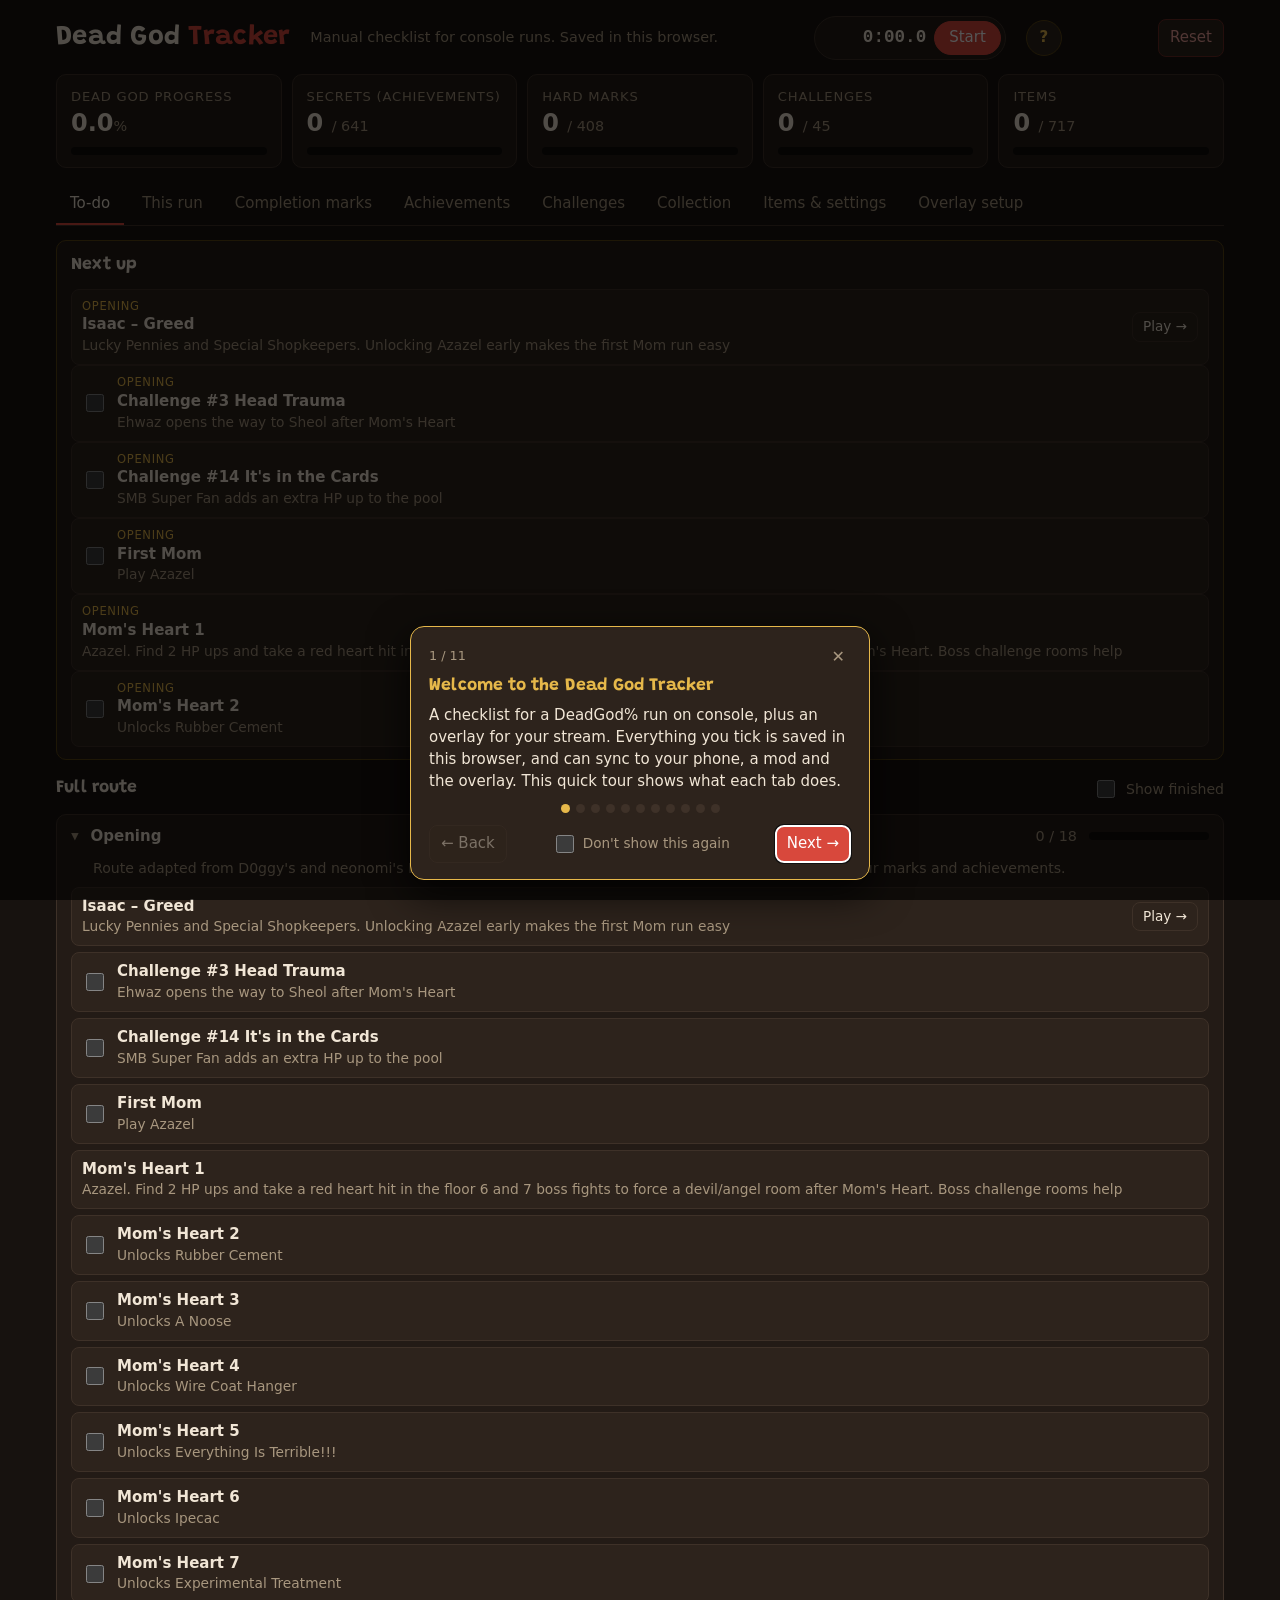
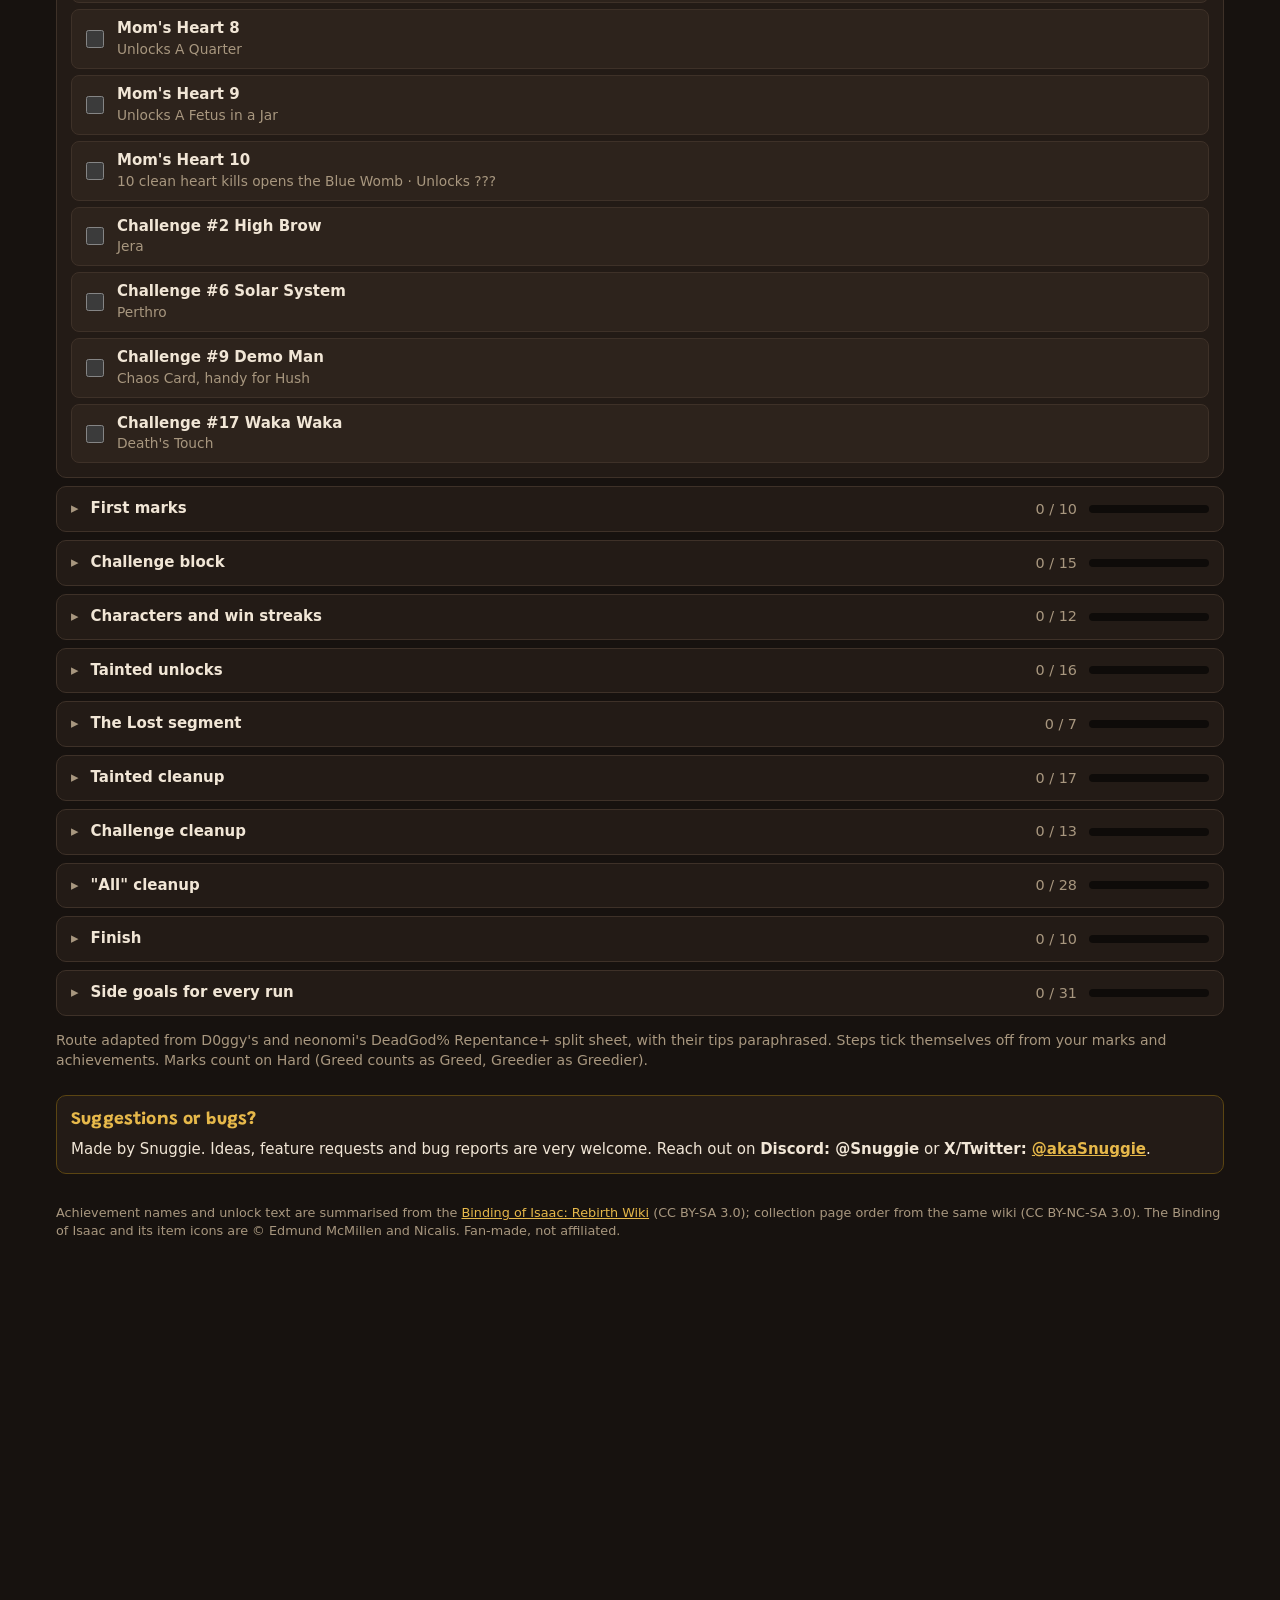
<file: index.html>
<!doctype html>
<html lang="en">
<head>
<meta charset="utf-8">
<meta name="viewport" content="width=device-width, initial-scale=1">
<title>Dead God Tracker</title>
<link rel="preconnect" href="https://fonts.googleapis.com">
<link href="https://fonts.googleapis.com/css2?family=Grandstander:wght@500;700&display=swap" rel="stylesheet">
<link rel="stylesheet" href="css/style.css?v=3cec9bb">
</head>
<body>
<div class="wrap">
  <header class="top">
    <h1 class="brand">Dead God <span>Tracker</span></h1>
    <div class="sub">Manual checklist for console runs. Saved in this browser.</div>
    <div class="htimer" id="htimer">
      <span class="htime" id="htime">0:00.0</span>
      <button class="primary" id="htoggle">Start</button>
    </div>
    <button class="help-btn" id="help-btn" title="How this works (tour)" aria-label="Open the tour">?</button>
    <button class="reset-btn" id="reset-top" title="Clear all progress">Reset</button>
  </header>

  <div class="summary" id="summary"></div>

  <nav class="tabs" role="tablist">
    <button role="tab" data-tab="todo" aria-selected="true">To-do</button>
    <button role="tab" data-tab="run">This run</button>
    <button role="tab" data-tab="marks">Completion marks</button>
    <button role="tab" data-tab="achievements">Achievements</button>
    <button role="tab" data-tab="challenges">Challenges</button>
    <button role="tab" data-tab="collection">Collection</button>
    <button role="tab" data-tab="items">Items &amp; settings</button>
    <button role="tab" data-tab="overlay">Overlay setup</button>
  </nav>

  <section id="tab-todo">
    <div class="card focus-card" id="todo-focus" hidden></div>
    <div class="card next-card">
      <h3>Next up</h3>
      <div id="todo-next"></div>
    </div>
    <div class="toolbar todo-bar">
      <h3 class="todo-h">Full route</h3>
      <label class="inline hint"><input type="checkbox" id="todo-show-done"> Show finished</label>
    </div>
    <div id="todo-phases"></div>
    <p class="hint">Route adapted from D0ggy's and neonomi's DeadGod% Repentance+ split sheet, with their tips paraphrased. Steps tick themselves off from your marks and achievements. Marks count on Hard (Greed counts as Greed, Greedier as Greedier).</p>
  </section>

  <section id="tab-run" hidden>
    <div class="grid2 run-top">
      <div class="card">
        <h3>Speedrun timer</h3>
        <div class="big-time" id="run-time">0:00.0</div>
        <div class="hint" id="run-session"></div>
        <div class="row">
          <button class="primary" id="t-toggle">Start</button>
          <button id="t-end" title="Pauses the timer and downloads a backup file">End session</button>
          <button id="t-reset">Reset timer</button>
        </div>
        <p class="hint">DeadGod% rules: the timer starts with your first run and stops when Dead God pops (it stops itself when you tick it). Pause only between runs. At the end of each stream, show the in-game Secrets menu.</p>
      </div>
      <div class="card">
        <h3>Who are you playing?</h3>
        <div class="char-pick" id="char-pick"></div>
      </div>
    </div>
    <div class="card" id="run-panel"></div>
    <div class="card" id="run-splits"></div>
  </section>

  <section id="tab-marks" hidden>
    <div class="toolbar">
      <div class="legend hint">
        Click a mark to cycle:
        <span><button class="mark" data-l="0">–</button> none</span>
        <span><button class="mark" data-l="1">N</button> normal / Greed</span>
        <span><button class="mark" data-l="2">H</button> hard / Greedier</span>
        Right-click to clear.
      </div>
    </div>
    <div class="marks-legend hint" id="marks-legend"></div>
    <div class="marks-scroll"><table class="marks" id="marks"></table></div>
    <p class="hint" id="autolink-hint"></p>
  </section>

  <section id="tab-achievements" hidden>
    <div class="toolbar">
      <input type="search" id="ach-search" placeholder="Search name, unlock, or #id">
      <select id="ach-filter">
        <option value="locked">Still locked</option>
        <option value="all">All</option>
        <option value="done">Unlocked</option>
      </select>
      <select id="ach-cat"><option value="">All categories</option></select>
      <select id="ach-group">
        <option value="cat">Group by category</option>
        <option value="id">Sort by ID</option>
      </select>
    </div>
    <div id="ach-out"></div>
  </section>

  <section id="tab-challenges" hidden>
    <p class="hint">Ticking a challenge ticks its reward achievement, and the other way round. They are the same thing in the save.</p>
    <div class="ach-list" id="chal-out"></div>
  </section>

  <section id="tab-collection" hidden>
    <p class="hint">The in-game collection page (Stats &rarr; Items), all 6 pages in the same order and layout as the game: 20 items per row, 6 rows per page. Tap an item to tick it. The item count follows your ticks.</p>
    <div class="toolbar">
      <div class="col-pages" id="col-pages" role="group" aria-label="Collection page"></div>
      <input type="search" id="col-search" placeholder="Find an item…" autocomplete="off">
      <label class="inline"><input type="checkbox" id="col-missing"> Missing only</label>
      <label class="inline" id="col-names-wrap" hidden><input type="checkbox" id="col-names"> Show names</label>
    </div>
    <div id="col-out"></div>
    <p class="hint">Item order and names from the <a href="https://bindingofisaacrebirth.wiki.gg/wiki/Collection_Page_(Repentance)" target="_blank" rel="noopener">Binding of Isaac: Rebirth Wiki</a> (CC BY-NC-SA 3.0). Recall, Hold and G FUEL! are never on the page. Repentance+ adds no collectibles, so it has the same 717.</p>
  </section>

  <section id="tab-items" hidden>
    <div class="grid2">
      <div class="card">
        <h3>Collection page</h3>
        <p class="hint">Dead God needs every item on the Stats &rarr; Items collection page. Tick them on the <b>Collection</b> tab, or just enter the count you see in-game.</p>
        <div class="row">
          <button id="items-dec">−1</button>
          <input type="number" id="items" min="0">
          <button id="items-inc">+1</button>
          <span>of</span>
          <input type="number" id="items-total" min="1" title="Total items on the collection page">
        </div>
        <p class="hint">The collection page has 717 items in Repentance and Repentance+. Ticking an item on the Collection tab sets the count for you.</p>
      </div>
      <div class="card">
        <h3>Settings</h3>
        <div class="row"><label class="inline"><input type="checkbox" id="rep-plus"> I'm on Repentance+ (adds the 4 online / Item Descriptions achievements, 641 total)</label></div>
        <div class="row"><label class="inline"><input type="checkbox" id="auto-link"> Auto-tick achievements when I tick the completion marks that unlock them</label></div>
      </div>
      <div class="card" id="sync-card">
        <h3>Sync between devices <span class="tag" id="sync-status">off</span></h3>
        <div id="sync-off">
          <p class="hint">Tick on your phone, in Meld or in any browser, and the overlay follows within a second or two. No account needed: progress goes through <a href="https://ntfy.sh" target="_blank" rel="noopener">ntfy.sh</a>, a free public relay, under a random room name. Anyone who has your room link can see and change your progress, so keep it to yourself.</p>
          <button class="primary" id="sync-start">Turn on sync</button>
          <p class="hint">Already have a room code (for example from the streamer you help)?</p>
          <div class="url-box"><input id="sync-join-code" placeholder="Paste room code" autocomplete="off" spellcheck="false"><button id="sync-join">Join</button></div>
        </div>
        <div id="sync-on" hidden>
          <div class="room-label">Room code</div>
          <div class="room-code"><code id="sync-room"></code><button id="sync-copy-code">Copy code</button></div>
          <p class="hint">Editor link: open it on your phone or other browsers, or send it to a mod so they can tick progress for you during runs. Anyone with it can change your progress, so share it only with people you trust. Never put it on stream.</p>
          <div class="url-box"><input id="sync-link" readonly><button class="primary" id="sync-copy">Copy editor link</button></div>
          <h3>Viewer link (read-only)</h3>
          <p class="hint">A page anyone can open to follow your progress live: overall %, this run, splits, next up and the mark grid. It can't change anything and doesn't reveal your room code, so it's fine to post in chat or on your profile. The overlay link on the Overlay setup tab is read-only in the same way.</p>
          <div class="url-box"><input id="viewer-link" readonly><button class="primary" id="viewer-copy">Copy viewer link</button></div>
          <div class="row"><button id="sync-leave">Turn off sync on this device</button></div>
        </div>
      </div>
      <div class="card">
        <h3>Backup &amp; move between devices</h3>
        <div class="row">
          <button id="export-file">Download backup (.json)</button>
          <label class="inline"><button id="import-file-btn">Load backup…</button><input type="file" id="import-file" accept=".json,application/json" hidden></label>
        </div>
        <div class="row">
          <button id="copy-code">Copy save code</button>
          <button id="paste-code">Load save code</button>
        </div>
        <textarea id="code" placeholder="Paste a save code here, then press Load save code"></textarea>
      </div>
      <div class="card">
        <h3>Reset</h3>
        <p class="hint">Clears all marks, achievements and items. Your settings stay. If sync is on, the reset also reaches your overlay and other devices. You get 15 seconds to undo.</p>
        <button id="reset">Reset all progress</button>
      </div>
    </div>
  </section>

  <section id="tab-overlay" hidden>
    <div class="grid2">
      <div class="card">
        <h3>Build your overlay link</h3>
        <div class="row">
          <div class="ov-views" id="ov-views">
            <div class="hint">Views (tick more than one to rotate between them)</div>
            <label class="chip"><input type="checkbox" name="ov-v" value="summary" checked> Summary panel</label>
            <label class="chip"><input type="checkbox" name="ov-v" value="bar"> Slim progress bar</label>
            <label class="chip"><input type="checkbox" name="ov-v" value="marks"> Completion mark grid</label>
            <label class="chip"><input type="checkbox" name="ov-v" value="remaining"> What's left</label>
            <label class="chip"><input type="checkbox" name="ov-v" value="next"> Next up (to-do)</label>
            <label class="chip"><input type="checkbox" name="ov-v" value="timer"> Timer only</label>
            <label class="chip"><input type="checkbox" name="ov-v" value="run"> This run (character + marks + timer)</label>
            <label class="chip"><input type="checkbox" name="ov-v" value="splits"> Splits</label>
            <label class="chip"><input type="checkbox" name="ov-v" value="items"> Collection progress</label>
            <label class="chip"><input type="checkbox" name="ov-v" value="colpage"> Collection page (icons, turns pages)</label>
          </div>
        </div>
        <div class="row">
          <label class="inline" id="ov-cycle-wrap" style="display:none">Switch every <input type="number" id="ov-cycle" value="15" min="3" max="600" step="1" style="width:5em"> seconds</label>
          <label class="inline">Scale <input type="number" id="ov-scale" value="1" step="0.1" min="0.3" max="4"></label>
        </div>
        <div class="row" id="ov-col-wrap" style="display:none">
          <label class="inline">Turn the collection page every <input type="number" id="ov-pageevery" value="12" min="3" max="600" step="1" style="width:5em"> seconds</label>
          <label class="inline"><input type="checkbox" id="ov-missing"> Missing items only</label>
        </div>
        <p class="hint" id="ov-col-hint" style="display:none">The collection page view is big: it suits a BRB, intermission or just-chatting scene, or a side panel (about 600 × 260 at scale 1). On the gameplay scene, <b>Collection progress</b> is the compact version.</p>
        <div class="row">
          <label class="inline"><input type="checkbox" id="ov-bg"> Dark backdrop (off = transparent)</label>
          <label class="inline"><input type="checkbox" id="ov-tainted" checked> Include tainted (grid)</label>
          <label class="inline"><input type="checkbox" id="ov-timer" checked> Show timer (summary)</label>
        </div>
        <div class="row">
          <label class="inline"><input type="checkbox" id="ov-pin-on"> Always show timer</label>
          <label class="inline" id="ov-pin-wrap" style="display:none">at
            <select id="ov-pin">
              <option value="tr">Top-right corner</option>
              <option value="tl">Top-left corner</option>
              <option value="br">Bottom-right corner</option>
              <option value="bl">Bottom-left corner</option>
              <option value="top">Above the panel</option>
              <option value="bottom">Below the panel</option>
            </select>
          </label>
        </div>
        <p class="hint timer-rule">⏱ DeadGod% rules need the timer visible on stream the whole time. Either tick <b>Always show timer</b> so this overlay keeps it on screen on every view (even while rotating), or add a second browser source with just the <b>Timer only</b> view and pin it where you like. Corner positions sit in the corners of the browser source, so size the source to cover the area where you want it.</p>
        <div class="url-box"><input id="ov-url" readonly><button class="primary" id="ov-copy">Copy</button></div>
        <h3>OBS (ticks show up live)</h3>
        <ol class="steps">
          <li>Add a <b>Browser</b> source (width 400, height 300 for the summary) and paste the overlay link. Tick <i>Shutdown source when not visible</i> off.</li>
          <li>Go to <b>Docks &rarr; Custom Browser Docks</b>, name it "Dead God", and paste <span id="dock-url">this page's link</span>.</li>
          <li>Tick things in the dock. OBS docks and browser sources share storage, so the overlay updates within a second or two.</li>
        </ol>
        <h3>Meld Studio / other apps</h3>
        <p class="hint">Turn on <b>Sync between devices</b> (Items &amp; settings tab) first, then add the overlay link as a browser/web layer. Ticks from your phone or any browser then show up live.</p>
        <p class="hint" id="ov-sync-note"></p>
        <div class="row"><button id="ov-snapshot">Copy a frozen snapshot link instead</button></div>
      </div>
      <div class="card">
        <h3>Preview</h3>
        <div class="preview"><iframe id="ov-preview" title="Overlay preview"></iframe></div>
        <p class="hint">If a view is wider or taller than the browser source, it shrinks to fit instead of being cut off. For full size at scale 1, the slim bar needs a source about 560 px wide.</p>
      </div>
    </div>
  </section>

  <section class="card contact" id="contact">
    <h3>Suggestions or bugs?</h3>
    <p>Made by Snuggie. Ideas, feature requests and bug reports are very welcome. Reach out on <b>Discord: @Snuggie</b> or <b>X/Twitter: <a href="https://x.com/akaSnuggie" target="_blank" rel="noopener">@akaSnuggie</a></b>.</p>
  </section>

  <footer>
    Achievement names and unlock text are summarised from the <a href="https://bindingofisaacrebirth.wiki.gg/wiki/Achievements" target="_blank" rel="noopener">Binding of Isaac: Rebirth Wiki</a> (CC BY-SA 3.0); collection page order from the same wiki (CC BY-NC-SA 3.0).
    The Binding of Isaac and its item icons are &copy; Edmund McMillen and Nicalis. Fan-made, not affiliated.
  </footer>
</div>
<div class="toast" id="toast"></div>
<script src="data/achievements.js?v=3cec9bb"></script>
<script src="data/collection.js?v=3cec9bb"></script>
<script src="js/common.js?v=3cec9bb"></script>
<script src="js/vendor/nacl.min.js?v=3cec9bb"></script>
<script src="js/sync.js?v=3cec9bb"></script>
<script src="data/route.js?v=3cec9bb"></script>
<script src="js/todo.js?v=3cec9bb"></script>
<script src="js/app.js?v=3cec9bb"></script>
<script src="js/tour.js?v=3cec9bb"></script>
</body>
</html>
</file>
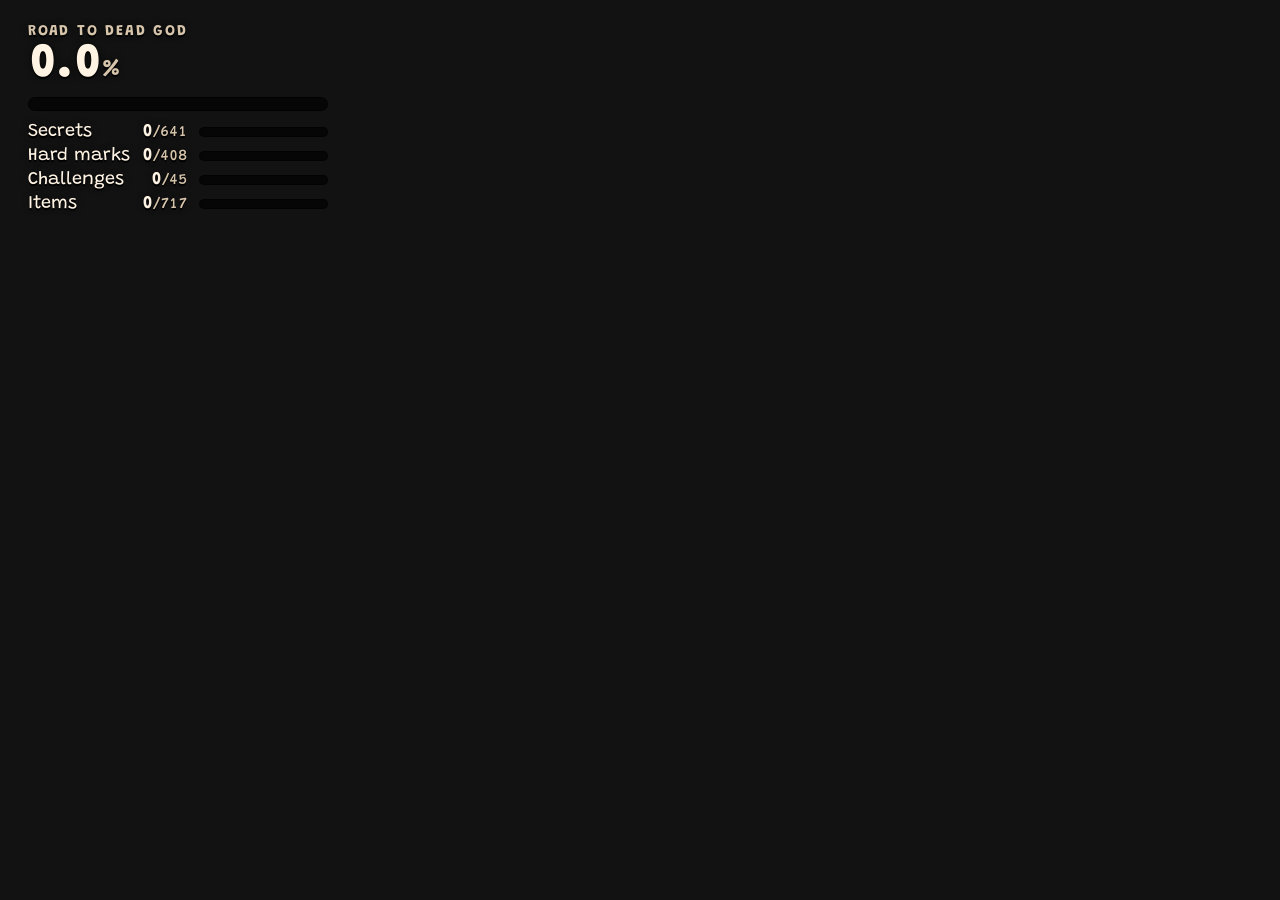
<file: overlay.html>
<!doctype html>
<html lang="en">
<head>
<meta charset="utf-8">
<meta name="viewport" content="width=device-width, initial-scale=1">
<title>Dead God Overlay</title>
<link rel="preconnect" href="https://fonts.googleapis.com">
<link href="https://fonts.googleapis.com/css2?family=Grandstander:wght@500;700;800&display=swap" rel="stylesheet">
<style>
  :root { color-scheme: dark; --text: #fff4e4; --muted: #d6c4ab; --accent: #e0483c; --gold: #f0c04f; --silver: #c9d1da; --scale: 1; }
  html, body { margin: 0; background: transparent; overflow: hidden; }
  body {
    color: var(--text); font-family: "Grandstander", "Comic Sans MS", system-ui, sans-serif;
    text-shadow: 0 2px 0 #000, 0 0 6px #000a;
  }
  #wrap { transform: scale(var(--scale)); transform-origin: top left; display: inline-flex; flex-direction: column; align-items: flex-start; gap: 8px; padding: 10px; }
  #root { display: inline-block; }
  .bg .pin, .bg #root > * { background: rgba(18, 13, 10, .82); border: 2px solid #3c2e24; border-radius: 14px; box-shadow: 0 6px 20px #0008; }
  .panel { padding: 14px 18px; min-width: 300px; }
  .title { font-size: 15px; letter-spacing: .12em; text-transform: uppercase; color: var(--muted); font-weight: 700; }
  .big { font-size: 48px; font-weight: 800; line-height: 1; margin: 2px 0 8px; font-variant-numeric: tabular-nums; }
  .big small { font-size: 24px; color: var(--muted); }
  .done .big { color: var(--gold); }
  .bar { height: 12px; background: #000a; border-radius: 99px; overflow: hidden; border: 1px solid #0008; }
  .bar i { display: block; height: 100%; background: linear-gradient(90deg, var(--accent), var(--gold)); transition: width .6s ease; }
  .rows { display: grid; grid-template-columns: auto auto 1fr; gap: 6px 12px; align-items: center; margin-top: 12px; font-size: 18px; }
  .rows .n { text-align: right; font-variant-numeric: tabular-nums; font-weight: 700; }
  .rows .n small { color: var(--muted); font-weight: 500; }
  .rows .bar { height: 8px; min-width: 90px; }
  /* slim bar */
  .slim { display: flex; align-items: center; gap: 14px; padding: 8px 14px; min-width: 520px; font-size: 20px; font-weight: 700; }
  .slim .bar { flex: 1; height: 14px; }
  .slim .pct { font-size: 26px; font-variant-numeric: tabular-nums; }
  .slim .meta { color: var(--muted); font-size: 16px; white-space: nowrap; }
  /* marks grid */
  .grid { padding: 10px 12px; }
  .grid table { border-collapse: separate; border-spacing: 3px; }
  .grid th { font-size: 12px; color: var(--muted); font-weight: 700; padding: 0 2px; }
  .grid th.c { text-align: right; padding-right: 6px; font-size: 13px; }
  .grid tr.t th.c { color: #ff9c93; }
  .grid td { width: 18px; height: 18px; border-radius: 5px; background: #0009; border: 1px solid #ffffff1a; padding: 0; }
  .grid td.l1 { background: var(--silver); border-color: #fff8; }
  .grid td.l2 { background: var(--gold); border-color: #fff8; box-shadow: 0 0 6px #f0c04f88; }
  /* remaining */
  .left .rows { grid-template-columns: 1fr auto; font-size: 17px; }
  .next ul { list-style: none; margin: 8px 0 0; padding: 0; font-size: 19px; display: grid; gap: 6px; }
  .next li { display: flex; gap: 10px; justify-content: space-between; }
  .next li::before { content: "▸"; color: var(--accent); }
  .next li span { flex: 1; }
  .next li small { color: var(--muted); font-variant-numeric: tabular-nums; }
  .tm { font-family: ui-monospace, Menlo, Consolas, monospace; font-variant-numeric: tabular-nums; }
  .tm.on { color: #9fe07a; }
  .tview { min-width: 260px; }
  /* one collection page */
  .colp { padding: 12px 14px; }
  .colp .chead { display: flex; justify-content: space-between; align-items: baseline; gap: 16px; }
  .colp .chead b { font-size: 24px; font-variant-numeric: tabular-nums; }
  .colp .chead small { color: var(--muted); font-size: 16px; font-weight: 500; }
  .cgrid { display: grid; grid-template-columns: repeat(20, 26px); gap: 3px; margin: 8px 0; }
  .cgrid.m { grid-template-columns: repeat(10, 34px); gap: 4px; }
  .cc { display: block; aspect-ratio: 1; border-radius: 5px; background: #0009; border: 1px solid #ffffff14; padding: 1px; }
  .cc .ci { display: block; width: 100%; height: 100%; background-image: url(img/collection.png); background-size: 2000% 3600%; image-rendering: pixelated; filter: grayscale(1) brightness(.6); opacity: .6; }
  .cc.got { border-color: #f0c04f66; background: #2a2210cc; }
  .cc.got .ci, .cc.miss .ci { filter: drop-shadow(0 1px 0 #000); opacity: 1; }
  .splitv { min-width: 360px; }
  .splitv ul { list-style: none; margin: 8px 0 0; padding: 0; display: grid; gap: 4px; font-size: 17px; }
  .splitv li, .splitv .stot { display: grid; grid-template-columns: 1fr auto 70px; gap: 10px; align-items: baseline; }
  .splitv li span { white-space: nowrap; overflow: hidden; text-overflow: ellipsis; }
  .splitv b { font-variant-numeric: tabular-nums; font-weight: 600; }
  .splitv i { font-style: normal; text-align: right; font-variant-numeric: tabular-nums; color: var(--muted); }
  .splitv i.ahead { color: #6fd08c; } .splitv i.behind { color: #f07a6a; }
  .splitv li.now { color: var(--gold, #e6b84a); border-top: 1px solid #ffffff22; padding-top: 4px; }
  .splitv .stot { margin-top: 6px; font-size: 15px; color: var(--muted); }
  .tview .big { font-size: 54px; margin: 4px 0 0; }
  .runv { min-width: 340px; }
  .runv .rname { font-size: 34px; font-weight: 800; margin: 2px 0 8px; }
  .rcells { display: grid; grid-template-columns: repeat(6, 1fr); gap: 5px; }
  .rc { height: 30px; border-radius: 7px; background: #0009; border: 1px solid #ffffff22; display: grid; place-items: center; font-size: 13px; font-weight: 700; color: #ffffff88; }
  .rc.l1 { background: var(--silver); color: #222; text-shadow: none; }
  .rc.l2 { background: var(--gold); color: #2b1d00; text-shadow: none; box-shadow: 0 0 6px #f0c04f88; }
  .rfoot { display: flex; justify-content: space-between; gap: 16px; margin-top: 10px; font-size: 18px; color: var(--muted); }
  #root { transition: opacity .45s ease; }
  #root.fade { opacity: 0; }
  /* pinned timer (&pin=top|bottom|tl|tr|bl|br): stays put while views rotate */
  .pin { display: inline-flex; align-items: baseline; gap: 10px; padding: 6px 14px; }
  .pin .lbl { font-size: 13px; letter-spacing: .12em; text-transform: uppercase; color: var(--muted); font-weight: 700; }
  .pin b { font-size: 28px; font-weight: 800; font-variant-numeric: tabular-nums; }
  .pin.corner { position: fixed; margin: 10px; transform: scale(var(--scale)); }
  .pin.tl { top: 0; left: 0; transform-origin: top left; } .pin.tr { top: 0; right: 0; transform-origin: top right; }
  .pin.bl { bottom: 0; left: 0; transform-origin: bottom left; } .pin.br { bottom: 0; right: 0; transform-origin: bottom right; }
  .pin[hidden] { display: none; }
  .pin.below { bottom: auto; margin-top: 8px; } .pin.below.bl { transform-origin: top left; } .pin.below.br { transform-origin: top right; }
  /* viewer page (&page=1) */
  html.page, body.page { overflow: auto; overflow-x: hidden; height: auto; }
  body.page { background: #120d0a; text-shadow: none; }
  .page #wrap { transform: none; display: block; max-width: 760px; margin: 0 auto; padding: 16px; }
  .page #root { display: grid; gap: 14px; width: 100%; }
  .page #root > * { min-width: 0; }
  .page .pagehead { background: none !important; border: 0 !important; box-shadow: none !important; display: flex; justify-content: space-between; align-items: baseline; font-size: 24px; font-weight: 800; color: var(--gold); }
  .page .pagehead small { font-size: 13px; color: var(--muted); font-weight: 600; }
  .page .grid { overflow-x: auto; }
  .page .slim { min-width: 0; flex-wrap: wrap; }
  .wait { color: var(--muted); margin: 8px 0 0; }
  .flash { animation: flash 1.2s ease; }
  @keyframes flash { 0% { filter: brightness(1.8); } 100% { filter: none; } }
</style>
</head>
<body>
<div id="wrap"><div id="root"></div></div>
<script src="data/achievements.js?v=3cec9bb"></script>
<script src="data/collection.js?v=3cec9bb"></script>
<script src="js/common.js?v=3cec9bb"></script>
<script src="js/vendor/nacl.min.js?v=3cec9bb"></script>
<script src="js/sync.js?v=3cec9bb"></script>
<script src="data/route.js?v=3cec9bb"></script>
<script src="js/todo.js?v=3cec9bb"></script>
<script src="js/overlay.js?v=3cec9bb"></script>
</body>
</html>
</file>
<file: css/style.css>
:root {
  --bg: #17120f;
  --panel: #231b16;
  --panel-2: #2d231c;
  --line: #3e3128;
  --text: #f1e6d6;
  --muted: #a8977f;
  --accent: #d8483c;
  --gold: #e6b84a;
  --silver: #b9c2cc;
  --ok: #7fbf5a;
  --radius: 10px;
  color-scheme: dark;
}
* { box-sizing: border-box; }
html, body { margin: 0; }
body {
  background: var(--bg);
  color: var(--text);
  font: 15px/1.45 system-ui, -apple-system, "Segoe UI", Roboto, sans-serif;
}
h1, h2, h3, .brand { font-family: "Grandstander", "Comic Sans MS", system-ui, sans-serif; letter-spacing: .01em; }
a { color: var(--gold); }
button, input, select {
  font: inherit; color: inherit; background: var(--panel-2); border: 1px solid var(--line);
  border-radius: 8px; padding: 7px 11px;
}
button { cursor: pointer; }
button:hover { border-color: var(--muted); }
button.primary { background: var(--accent); border-color: var(--accent); color: #fff; }
input[type=number] { width: 6.5em; }
input[type=checkbox] { width: 18px; height: 18px; accent-color: var(--accent); padding: 0; }

.wrap { max-width: 1200px; margin: 0 auto; padding: 16px; }
header.top { display: flex; flex-wrap: wrap; align-items: center; gap: 12px 20px; margin-bottom: 14px; }
header.top .brand { font-size: 1.7rem; font-weight: 700; margin: 0; }
header.top .brand span { color: var(--accent); }
header.top .sub { color: var(--muted); font-size: .9rem; }

.summary { display: grid; grid-template-columns: repeat(auto-fit, minmax(190px, 1fr)); gap: 10px; margin-bottom: 16px; }
.card { background: var(--panel); border: 1px solid var(--line); border-radius: var(--radius); padding: 12px 14px; }
.stat .label { color: var(--muted); font-size: .82rem; text-transform: uppercase; letter-spacing: .06em; }
.stat .value { font-size: 1.5rem; font-weight: 700; font-variant-numeric: tabular-nums; }
.stat .value small { font-size: .9rem; color: var(--muted); font-weight: 500; }
.bar { height: 8px; background: #0e0b09; border-radius: 99px; overflow: hidden; margin-top: 6px; }
.bar > i { display: block; height: 100%; background: linear-gradient(90deg, var(--accent), var(--gold)); border-radius: 99px; transition: width .3s; }

nav.tabs { display: flex; gap: 4px; flex-wrap: wrap; border-bottom: 1px solid var(--line); margin-bottom: 14px; }
nav.tabs button { border: 0; background: none; border-radius: 8px 8px 0 0; padding: 9px 14px; color: var(--muted); border-bottom: 2px solid transparent; }
nav.tabs button[aria-selected=true] { color: var(--text); border-bottom-color: var(--accent); }
section[hidden] { display: none; }

.toolbar { display: flex; flex-wrap: wrap; gap: 8px; align-items: center; margin-bottom: 12px; }
.toolbar input[type=search] { flex: 1 1 220px; min-width: 0; }
.hint { color: var(--muted); font-size: .88rem; }

/* marks grid */
.marks-scroll { overflow-x: auto; border: 1px solid var(--line); border-radius: var(--radius); background: var(--panel); }
table.marks { border-collapse: collapse; width: 100%; min-width: 760px; }
table.marks th, table.marks td { border-bottom: 1px solid var(--line); padding: 4px; text-align: center; }
table.marks thead th { position: sticky; top: 0; background: var(--panel-2); font-size: .78rem; color: var(--muted); font-weight: 600; }
table.marks th.char { text-align: left; white-space: nowrap; padding-left: 10px; font-weight: 600; }
table.marks tr.tainted th.char { color: #e58b8b; }
table.marks td.count { color: var(--muted); font-size: .82rem; font-variant-numeric: tabular-nums; white-space: nowrap; }
.mark {
  width: 34px; height: 30px; padding: 0; border-radius: 7px; font-size: .72rem; font-weight: 700;
  background: #120e0b; border: 1px solid var(--line); color: #5a4a3e;
}
.mark[data-l="1"] { background: #3b4148; border-color: var(--silver); color: #fff; }
.mark[data-l="2"] { background: #5b4512; border-color: var(--gold); color: #fff; }
.legend { display: flex; gap: 14px; flex-wrap: wrap; align-items: center; }
.legend .mark { pointer-events: none; }

/* achievement list */
.ach-list { display: grid; grid-template-columns: repeat(auto-fill, minmax(300px, 1fr)); gap: 6px; }
.ach { display: flex; gap: 10px; align-items: flex-start; background: var(--panel); border: 1px solid var(--line); border-radius: 8px; padding: 8px 10px; cursor: pointer; }
.ach:hover { border-color: var(--muted); }
.ach input { margin-top: 2px; flex: none; }
.ach .n { font-weight: 600; }
.ach .id { color: var(--muted); font-size: .78rem; font-variant-numeric: tabular-nums; margin-right: 4px; }
.ach .u { color: var(--muted); font-size: .86rem; }
.ach.done { opacity: .55; }
.ach.done .n { text-decoration: line-through; text-decoration-color: var(--accent); }
.tag { display: inline-block; font-size: .7rem; padding: 0 6px; border-radius: 99px; background: var(--panel-2); border: 1px solid var(--line); color: var(--muted); margin-left: 4px; vertical-align: 1px; }
.group-title { margin: 18px 0 8px; font-size: 1.05rem; display: flex; justify-content: space-between; gap: 8px; }
.group-title span { color: var(--muted); font-size: .9rem; font-weight: 500; }

.grid2 { display: grid; grid-template-columns: repeat(auto-fit, minmax(320px, 1fr)); gap: 12px; }
.row { display: flex; flex-wrap: wrap; gap: 8px; align-items: center; margin: 8px 0; }
label.inline { display: inline-flex; gap: 8px; align-items: center; }
textarea { width: 100%; min-height: 90px; font: 12px/1.4 ui-monospace, monospace; background: #0e0b09; color: var(--text); border: 1px solid var(--line); border-radius: 8px; padding: 8px; }
code { background: #0e0b09; padding: 1px 5px; border-radius: 5px; font-size: .88em; }
.url-box { display: flex; gap: 6px; }
.url-box input { flex: 1; min-width: 0; font: 12px ui-monospace, monospace; }
.preview { background: repeating-conic-gradient(#2a2a2a 0 25%, #1f1f1f 0 50%) 0 0 / 20px 20px; border-radius: var(--radius); border: 1px solid var(--line); overflow: hidden; }
.preview iframe { display: block; width: 100%; height: 360px; border: 0; }
ol.steps { padding-left: 20px; }
ol.steps li { margin: 4px 0; }

.toast { position: fixed; left: 50%; bottom: 20px; transform: translateX(-50%); background: var(--panel-2); border: 1px solid var(--gold); padding: 9px 16px; border-radius: 99px; box-shadow: 0 6px 24px #0008; opacity: 0; pointer-events: none; transition: opacity .2s; max-width: calc(100% - 32px); }
.toast.show { opacity: 1; }
footer { color: var(--muted); font-size: .8rem; margin: 30px 0 10px; }
.reset-btn { margin-left: auto; border-color: #6b2a24; color: #f0a39b; }
.reset-btn:hover { border-color: var(--accent); background: #3a1a16; }
.toast.action { pointer-events: auto; }
.toast button { margin-left: 10px; padding: 3px 10px; border-color: var(--gold); color: var(--gold); }

/* to-do */
.next-card { margin-bottom: 16px; border-color: #5b4512; }
.next-card h3, .todo-h { margin: 0 0 10px; }
.todo-bar { justify-content: space-between; margin-top: 6px; }
.todo-bar .todo-h { margin: 0; }
details.phase { background: var(--panel); border: 1px solid var(--line); border-radius: var(--radius); margin-bottom: 8px; }
details.phase > summary { cursor: pointer; padding: 11px 14px; display: flex; gap: 12px; align-items: center; list-style: none; }
details.phase > summary::-webkit-details-marker { display: none; }
details.phase > summary::before { content: "▸"; color: var(--muted); transition: transform .15s; }
details.phase[open] > summary::before { transform: rotate(90deg); }
details.phase .ptitle { font-weight: 700; flex: 1; }
details.phase .pcount { color: var(--muted); font-variant-numeric: tabular-nums; font-size: .9rem; }
details.phase .pbar { width: 120px; margin: 0; }
details.phase.complete .ptitle { color: var(--ok); }
details.phase .pnote { color: var(--muted); font-size: .88rem; margin: 0 14px 8px 36px; }
.tasks { display: grid; gap: 6px; padding: 0 14px 14px; }
.task { display: flex; gap: 10px; align-items: center; background: var(--panel-2); border: 1px solid var(--line); border-radius: 8px; padding: 8px 10px; }
.task .tbody { flex: 1; min-width: 0; }
.task .tt { font-weight: 600; }
.task .td { color: var(--muted); font-size: .86rem; }
.task .tphase { color: var(--gold); font-size: .72rem; text-transform: uppercase; letter-spacing: .06em; }
.task .tprog { width: 110px; flex: none; text-align: right; font-size: .82rem; color: var(--muted); font-variant-numeric: tabular-nums; }
.task .tprog .bar { margin-top: 3px; }
.task.done { opacity: .5; }
.task.done .tt { text-decoration: line-through; text-decoration-color: var(--accent); }
.task.locked .tt::before { content: "🔒 "; }
.task button.go { flex: none; padding: 4px 10px; font-size: .85rem; }
.task input { flex: none; }
@media (max-width: 560px) { details.phase .pbar { display: none; } .task { flex-wrap: wrap; } .task .tprog { width: 100%; text-align: left; } }
.room-label { color: var(--muted); font-size: .78rem; text-transform: uppercase; letter-spacing: .08em; }
.room-code { display: flex; gap: 8px; align-items: center; flex-wrap: wrap; margin: 4px 0 6px; }
.room-code code { font-size: 1.15rem; letter-spacing: .06em; padding: 5px 10px; color: var(--gold); user-select: all; }

/* timer + this run */
.htimer { display: flex; align-items: center; gap: 8px; margin-left: auto; background: var(--panel); border: 1px solid var(--line); border-radius: 99px; padding: 4px 4px 4px 14px; }
.htimer + .reset-btn { margin-left: 0; }
.htime, .big-time { font-variant-numeric: tabular-nums; font-weight: 700; font-family: ui-monospace, "SFMono-Regular", Menlo, monospace; }
.htime { font-size: 1.1rem; min-width: 5.5em; text-align: right; }
.htimer.running .htime, .big-time.running { color: var(--ok); }
.htimer button { border-radius: 99px; padding: 5px 14px; }
.big-time { font-size: 2.6rem; line-height: 1.1; }
.run-top { margin-bottom: 12px; }
.char-pick { display: grid; grid-template-columns: repeat(auto-fill, minmax(92px, 1fr)); gap: 5px; }
.char-pick button { font-size: .8rem; padding: 6px 4px; line-height: 1.2; text-align: center; }
.char-pick button small { display: block; color: var(--muted); font-size: .72rem; }
.char-pick button.t { color: #f0a39b; }
.char-pick button.sel { border-color: var(--gold); background: #3b2e12; }
.char-pick button.locked { opacity: .45; }
.diff-switch { display: inline-flex; border: 1px solid var(--line); border-radius: 99px; overflow: hidden; }
.diff-switch button { border: 0; border-radius: 0; padding: 6px 14px; }
.diff-switch button.on { background: var(--accent); color: #fff; }
.boss-grid { display: grid; grid-template-columns: repeat(auto-fill, minmax(150px, 1fr)); gap: 8px; margin: 12px 0; }
.boss-btn { padding: 14px 10px; font-size: 1rem; font-weight: 700; text-align: left; border-radius: 10px; min-height: 64px; }
.boss-btn small { display: block; font-weight: 500; font-size: .78rem; color: var(--muted); margin-top: 2px; }
.boss-btn[data-l="1"] { border-color: var(--silver); background: #31363c; }
.boss-btn[data-l="2"] { border-color: var(--gold); background: #4a3810; }
.reward-list { margin: 6px 0 0; padding-left: 18px; color: var(--muted); font-size: .9rem; columns: 2 260px; }
.reward-list b { color: var(--text); font-weight: 600; }
.focus-card { margin-bottom: 12px; border-color: #6b2a24; }
.focus-card h3 { margin: 0 0 6px; }
@media (max-width: 560px) { .htimer { margin-left: 0; } .big-time { font-size: 2rem; } }
@media (max-width: 560px) {
  .summary { grid-template-columns: 1fr 1fr; gap: 6px; }
  .summary .card:first-child { grid-column: span 2; }
  .summary .card { padding: 8px 10px; }
  .stat .value { font-size: 1.2rem; }
  .stat .label { font-size: .7rem; }
}
.task.optional .tt::after { content: " (optional)"; color: var(--muted); font-weight: 400; font-size: .85rem; }

/* help + tour */
.help-btn { width: 36px; height: 36px; padding: 0; border-radius: 50%; font-weight: 700; color: var(--gold); border-color: #5b4512; }
.htimer ~ .help-btn { margin-left: 0; }
.tour[hidden] { display: none; }
.tour-backdrop { position: fixed; inset: 0; background: #000a; z-index: 50; }
.tour-hl { position: relative; z-index: 51; outline: 3px solid var(--gold); outline-offset: 4px; border-radius: 10px; background: var(--panel); box-shadow: 0 0 0 9999px transparent; }
.tour-card {
  position: fixed; z-index: 52; left: 50%; bottom: 20px; transform: translateX(-50%);
  width: min(460px, calc(100% - 24px)); background: var(--panel-2); border: 1px solid var(--gold);
  border-radius: 14px; padding: 16px 18px; box-shadow: 0 12px 40px #000c;
}
.tour-top { display: flex; justify-content: space-between; align-items: center; color: var(--muted); font-size: .8rem; }
.tour-x { border: 0; background: none; padding: 2px 6px; font-size: 1rem; color: var(--muted); }
.tour-card h3 { margin: 4px 0 6px; color: var(--gold); }
.tour-body { margin: 0 0 12px; }
.tour-dots { display: flex; gap: 6px; justify-content: center; margin-bottom: 12px; }
.tour-dot { width: 9px; height: 9px; padding: 0; border-radius: 50%; background: var(--line); border: 0; }
.tour-dot.on { background: var(--gold); }
.tour-nav { display: flex; align-items: center; gap: 8px; flex-wrap: wrap; }
.tour-nav .tour-dont { flex: 1; justify-content: center; display: inline-flex; gap: 6px; align-items: center; color: var(--muted); font-size: .85rem; }
.tour-nav button:disabled { opacity: .4; cursor: default; }
@media (max-width: 560px) {
  .tour-card { bottom: 10px; padding: 14px; }
  .tour-nav .tour-dont { order: 3; flex-basis: 100%; }
  .tour-nav .tour-prev, .tour-nav .tour-next { flex: 1; }
}
.contact { margin-top: 24px; border-color: #5b4512; }
.contact h3 { margin: 0 0 6px; color: var(--gold); }
.contact p { margin: 0; }
body.touring { padding-bottom: 340px; }

/* instant tooltips + legend */
.tip { position: fixed; z-index: 60; pointer-events: none; background: #0e0b09; color: var(--text); border: 1px solid var(--gold); border-radius: 7px; padding: 5px 9px; font-size: .85rem; max-width: 260px; opacity: 0; transition: opacity .08s; box-shadow: 0 4px 14px #000a; left: 0; top: 0; }
.tip.show { opacity: 1; }
table.marks th.has-tip { cursor: help; text-decoration: underline dotted #ffffff40; text-underline-offset: 3px; }
.marks-legend { display: flex; flex-wrap: wrap; gap: 4px 14px; margin: 0 0 10px; font-size: .82rem; }
.marks-legend b { color: var(--gold); }
/* splits */
table.splits { width: 100%; border-collapse: collapse; font-size: .9rem; margin-top: 6px; }
table.splits th, table.splits td { padding: 5px 6px; border-bottom: 1px solid #ffffff12; text-align: left; }
table.splits th { color: var(--muted, #a89a8a); font-weight: 600; font-size: .78rem; }
table.splits .n { text-align: right; font-variant-numeric: tabular-nums; white-space: nowrap; }
table.splits .dim, .tsplit.dim { color: var(--muted, #a89a8a); }
table.splits tr.cur td { background: #ffffff08; }
.delta.ahead { color: #6fd08c; } .delta.behind { color: #f07a6a; }
.split-total { margin: 6px 0; font-variant-numeric: tabular-nums; }
.split-all { margin-top: 8px; } .split-all summary { cursor: pointer; color: var(--gold); }
.tsplit { font-size: .8rem; font-variant-numeric: tabular-nums; white-space: nowrap; text-align: right; }
/* overlay view picker */
.ov-views { display: flex; flex-wrap: wrap; gap: 6px; width: 100%; }
.ov-views .hint { width: 100%; }
.ov-views .chip { display: inline-flex; align-items: center; gap: 6px; padding: 5px 10px; border: 1px solid var(--line); border-radius: 999px; background: var(--panel-2); cursor: pointer; font-size: .88rem; }
.ov-views .chip:has(input:checked) { border-color: var(--gold); color: var(--gold); }

/* collection page */
.col-pages { display: flex; flex-wrap: wrap; gap: 4px; }
.col-pages button { padding: 5px 10px; }
.col-pages button small { color: var(--muted); font-variant-numeric: tabular-nums; }
.col-pages button[aria-pressed=true] { border-color: var(--accent); background: #3a1d18; }
.col-scroll { overflow-x: auto; background: var(--panel); border: 1px solid var(--line); border-radius: var(--radius); padding: 8px; }
.col-grid { display: grid; grid-template-columns: repeat(20, minmax(30px, 1fr)); gap: 3px; min-width: 660px; }
.col-grid.names { grid-template-columns: repeat(20, minmax(76px, 1fr)); min-width: 1560px; }
.colc { position: relative; padding: 2px; border-radius: 6px; background: #120e0b; border: 1px solid var(--line); aspect-ratio: 1; display: flex; flex-direction: column; align-items: center; justify-content: center; gap: 2px; min-width: 0; }
.colc.named { aspect-ratio: auto; min-height: 44px; }
.colc .ci { display: block; width: 100%; max-width: 40px; aspect-ratio: 1; image-rendering: pixelated; filter: grayscale(1) brightness(.5); opacity: .8; }
.colc .nm { font-size: .68rem; line-height: 1.15; color: var(--muted); text-align: center; overflow-wrap: anywhere; }
.colc.got { background: #2a2410; border-color: var(--gold); }
.colc.got .ci { filter: none; }
.colc.got .nm { color: var(--text); }
.colc.got::after { content: '✓'; position: absolute; right: 2px; top: 0; font-size: .62rem; color: var(--ok); font-weight: 700; }
.col-list { display: grid; grid-template-columns: repeat(auto-fill, minmax(220px, 1fr)); gap: 6px; }
.colc.wide { aspect-ratio: auto; flex-direction: row; justify-content: flex-start; gap: 8px; padding: 6px 10px; text-align: left; }
.colc.wide .ci { width: 32px; flex: none; }
.colc.wide .nm { font-size: .9rem; text-align: left; flex: 1; }
.colc.wide small { color: var(--muted); font-size: .72rem; white-space: nowrap; }
.group-title .col-count { font-variant-numeric: tabular-nums; }
</file>
